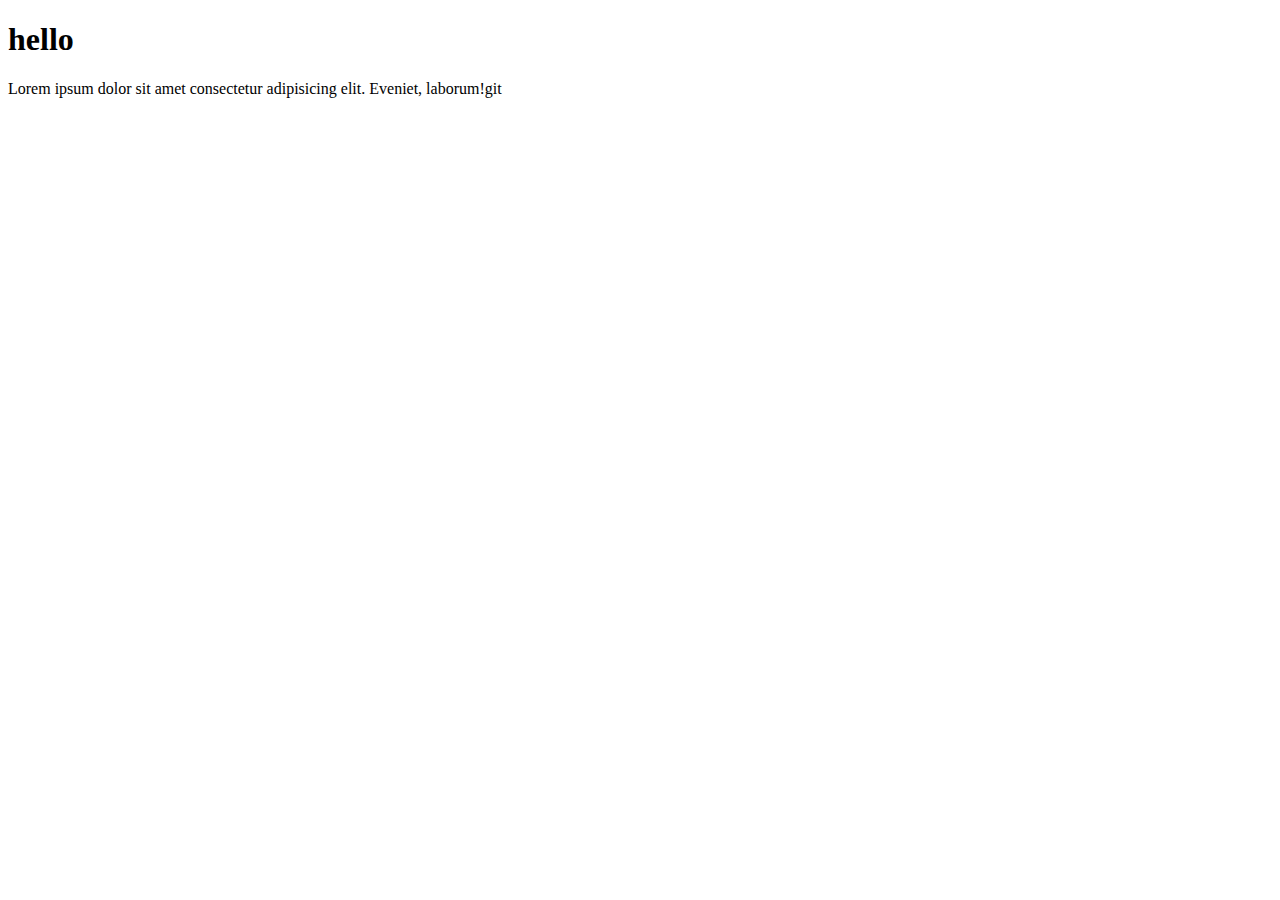
<file: folder/index.html>
<!DOCTYPE html>
<html lang="en">
<head>
    <meta charset="UTF-8">
    <meta name="viewport" content="width=device-width, initial-scale=1.0">
    <title>Document</title>
</head>
<body>
    <h1>hello</h1>
    <p>Lorem ipsum dolor sit amet consectetur adipisicing elit. Eveniet, laborum!git</p>
</body>
</html>
</file>
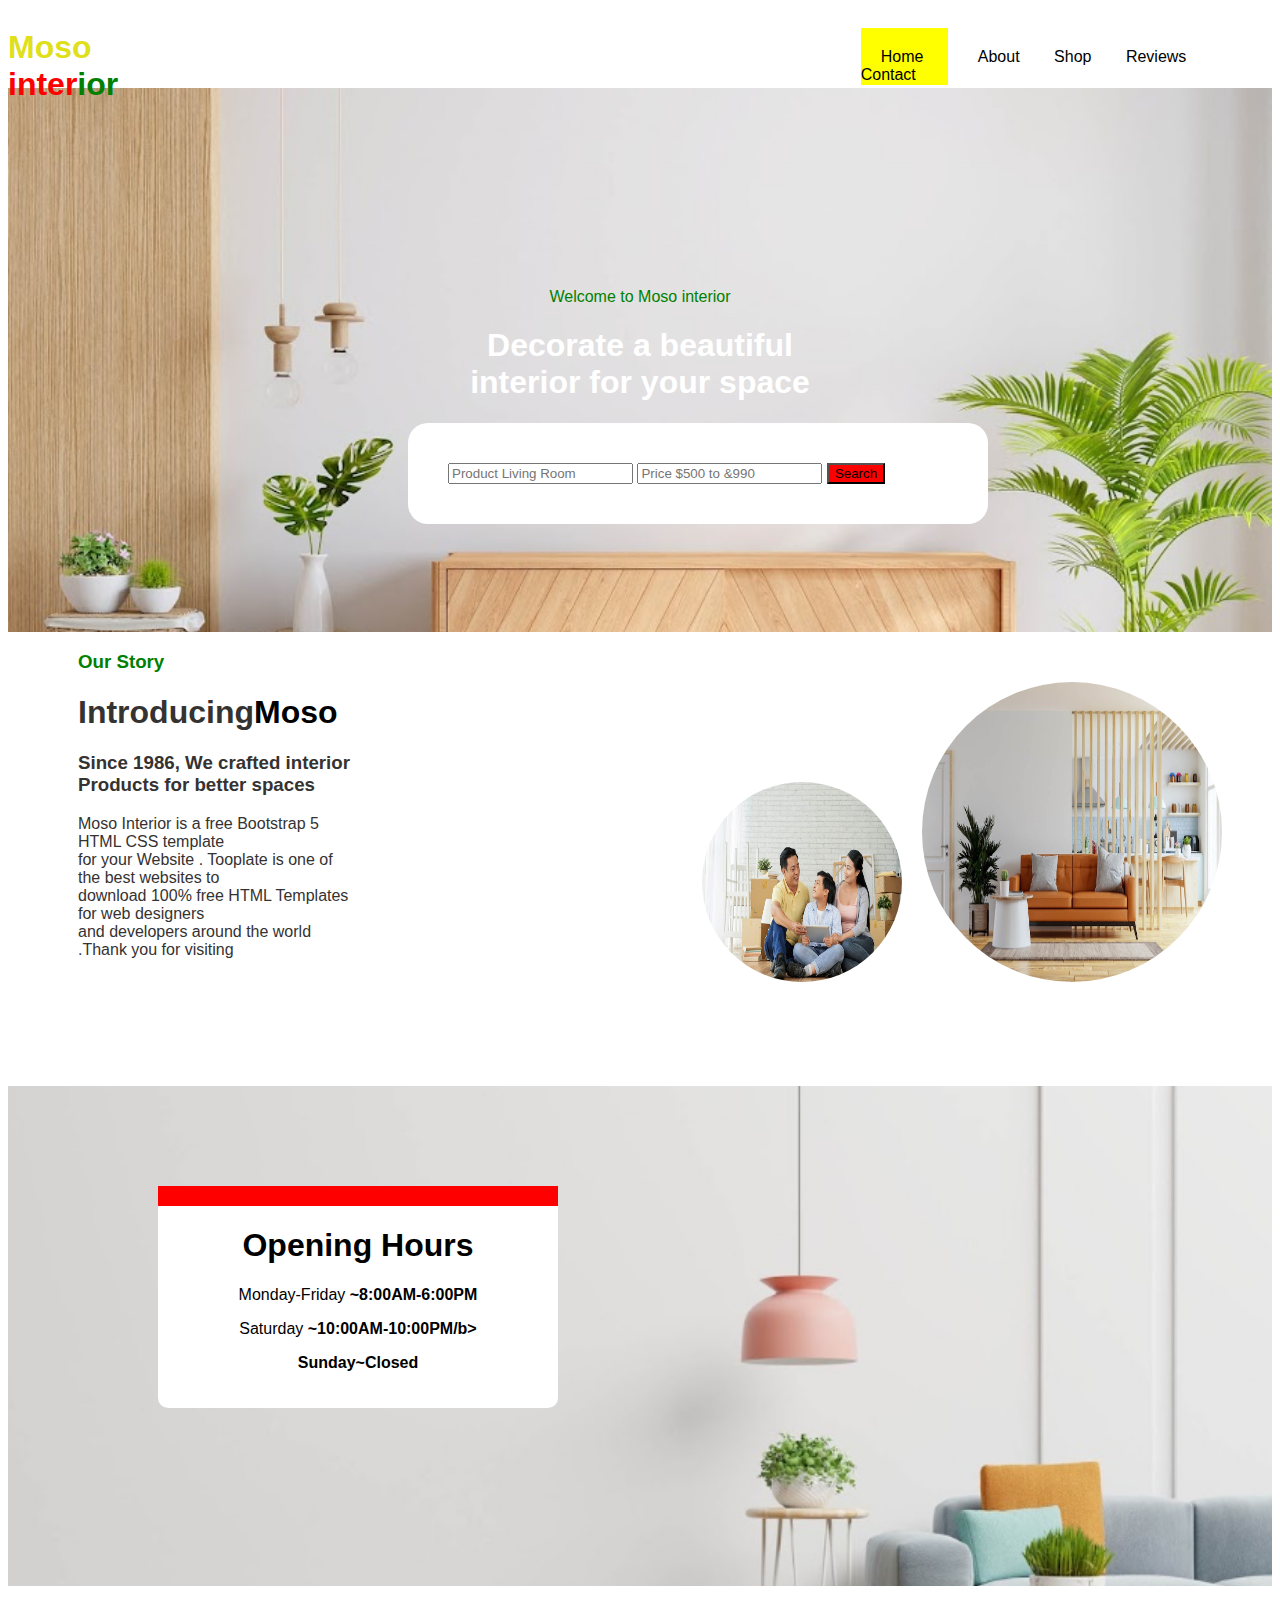
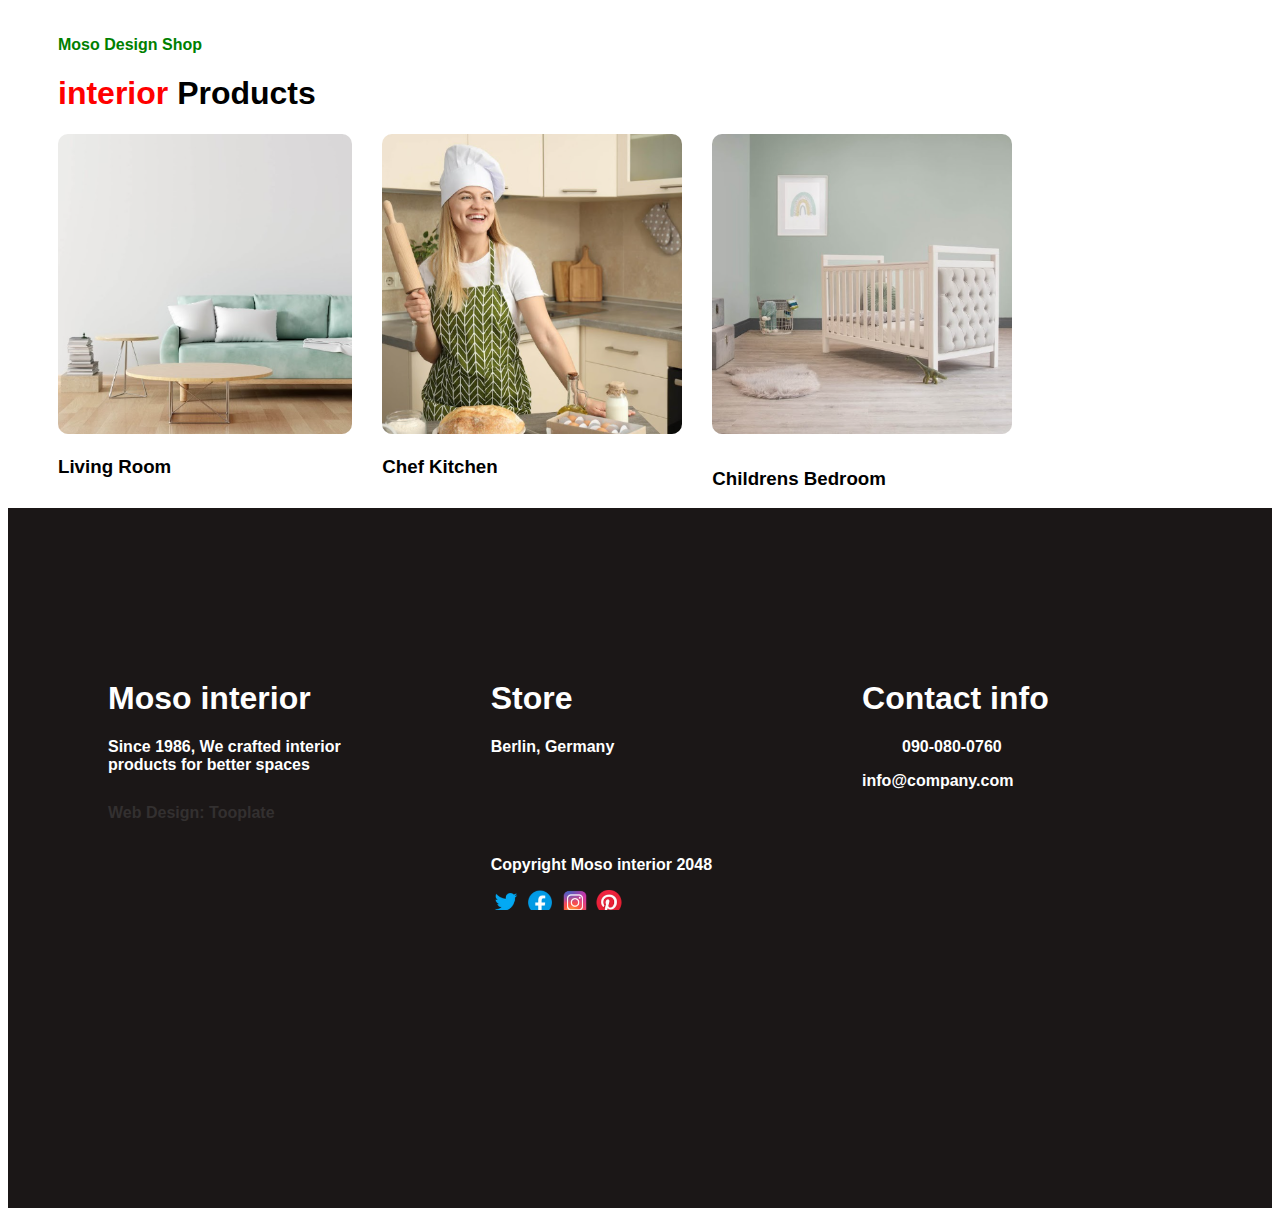
<file: Web Task/index.html>
<!DOCTYPE html>
<html lang="en">
<head>
    <meta charset="UTF-8">
    <meta name="viewport" content="width=device-width, initial-scale=1.0">
    <title>Web Task</title>
    <link rel="stylesheet" href="./style.css">
</head>
<body>
    
   <div class="roob">
    
    <div class="navbar">
        <div class="aa">
            <h1><span style="color: rgb(223, 223, 28);">Moso</span><span style="color: red;"> inter</span><span style="color: green;">ior</span></h1>
        </div>
        <div class="tag">
            
            <a href="#home" class="ee">Home </a>
            <a href="#about">About</a>
            <a href="#shop">Shop</a>
            <a href="#reviews">Reviews</a>
            <a href="#contact"> Contact</a>
            
        </div>
    </div>
    <div class="ro"> 
        <p style="color: green;">Welcome to Moso interior</p>
        <h1 style="color: white;">Decorate a beautiful <br> interior for your space</h1>
    </div>
    <div class="ob">
        <input type="text" name="text" id="text" placeholder="Product Living Room">
        <input type="number" name="no" id="no" placeholder="Price $500 to &990">
        <input type="button" value="Search" style="background-color: red;">
    </div>
    <br>
    <br>
    <br>
    <br>
    <br>
    <br>
    
</div >
<div class="zoo">
    <div class="aroob">
  <h3 style="color: green;">Our Story</h3>
  <h1> <span style="color:rgb(53, 50, 50);">Introducing</span><span style="color: black;">Moso</span> </h1>
  <h3 style="color:rgb(53, 50, 50); ">Since 1986, We crafted interior <br> Products for better spaces </h3>
  <p style="color: rgb(53, 50, 50);"> Moso Interior is a free Bootstrap 5 HTML CSS template <br>for your Website . Tooplate is one of the best websites to <br>download 100% free HTML Templates for web designers <br>and developers around the world .Thank you for visiting</p>
</div>
  <div class="ali">
    <img src="./sharing-design-ideas-with-family(1).jpg" alt="">
  </div>
  <div class="hurara">
    <img src="./living-room-interior-wall-mockup-warm-tones-with-leather-sofa-which-is-kitchen-3d-rendering(1).jpg" alt="">

  </div>
</div>
<div class="sf">
    
    <div class="fa" style="text-align: center;">
        <div class="ma"> 
        </div>
        
        <h1>Opening Hours</h1>
       <p> Monday-Friday <b>~8:00AM-6:00PM</b></p>
       <p>Saturday <b>~10:00AM-10:00PM/b></p>
        <p>Sunday~Closed</p>
    
        
    </div>
</div>
<div class="big">
    <p style="color: green;">Moso Design Shop</p>
    <h1><span style="color: red;">interior </span> Products</h1>
</div>
<div class="first">
    <div class="sana">
    <div class="se">
        <img src="./sofa.PNG" alt="loading">
    </div>
    <h3 class="es">Living Room</h3></div>
    
    <div class="ana">
    <div class="dd">
        <img src="./cook.PNG" alt="loading">
    </div>
    <div class="gg"><h3>Chef Kitchen</h3></div>
    </div> 
    <div class="hira">
    <div class="kk">
        <img src="./jula.PNG" alt="loading">
    </div>
    <div class="ll"><h3>Childrens Bedroom</h3></div>
    </div>
</div>
<div class="uff">

    <div class="qu">
        <h1>Moso interior</h1>
        <p>Since 1986, We crafted interior <br>products for better spaces</p>
        <p style="color: rgb(51, 48, 48);" class="ll">Web Design: Tooplate</p>
    </div>
    <div class="ess">
        <h1>Store</h1>
        <p>Berlin, Germany</p>
        <p class="oo">Copyright Moso interior 2048</p>
        <div class="sid">
            <img src="./icons8-twitter-48.png" alt="loading">
            <img src="./icons8-facebook-48.png" alt="loading">
            <img src="./icons8-instagram-48.png" alt="loading">
            <img src="./icons8-pinterest-48.png" alt="loading">
        </div>
        </div>
        <div class="ru">
            <h1>Contact info</h1>
           <p class="mm">090-080-0760</p> 
           <p>info@company.com</p>
        </div>
        
    </div>        
    
  



</body>
</html>
</file>
<file: Web Task/style.css>
*{
    font-family: Arial, Helvetica, sans-serif;
}
.roob{
    background-image: url(./wood-sideboard-living-room-interior-with-copy-space\(1\).jpg);
    margin: 0px;
    background-repeat: no-repeat;
    background-size: cover;
    
   
    
   
}
.navbar{
    background-color:white;
   display:flex;
   max-height: 80px;
   
   
   
   
  
   
}
.tag{
   
  
    
   margin-left: 600px;
   padding: 40px;

   
   
   
}
.aa{
    text-align: left;
}
a{
    margin-left: 30px;
    text-decoration: none;
    color: black;
}
.ee{
    background-color: yellow;
    padding: 20px;
   
    
}
.ro{
    margin-top: 200px;
    text-align:center;
 
    
}
.ob{
    
    background-color: white;
    padding: 40px;
    border-radius:20px ;
    max-width: 500px;
    margin-left: 400px;
    

    
}

.aroob{
    width: 400px;
    margin-left: 70px;
}
.ali img{
    height: 200px;
    width: 200px;
    background-size:cover;
    background-repeat: no-repeat;
    border-radius: 200px;
    margin-left: 350px;
   margin-top: 150px;
   margin-right: 20px;

}
.hurara img{
    /* background-image: url(./living-room-interior-wall-mockup-warm-tones-with-leather-sofa-which-is-kitchen-3d-rendering\(1\).jpg); */
    height: 300px;
    width: 300px;
    background-size:cover;
    background-repeat: no-repeat;
    border-radius: 300px;
    margin-top: 50px;
    margin-right: 50px;
   

}
.zoo{
    display: flex;
}
.sf{
    background-image: url(./green.PNG);
    height: 450px;
   margin-top: 100px;
   padding-top: 50px;
   background-repeat: no-repeat;
   background-size: cover;
   

    
}
.fa{
    margin-top: 50px;
    background-color: white;
    width: 400px;
    margin-left: 150px;
    border-radius: 10px;
    padding-bottom: 20px;

    
    
}
.ma{
   height: 20px;
    background-color: red;
    
}
.big{
    margin-top: 50px;
    margin-left: 50px;
}



.first{
    display:flex;
    
   
}
.sana{
    margin-right: 30px;
}
.ana{
    margin-right: 30px;
}
.se img{
    height: 300px;
    max-width: 300px;
    border-radius: 10px;
    
}
.dd img{
    height: 300px;
    max-width: 300px;
    border-radius: 10px;
}
.kk img{
    height: 300px;
    max-width: 300px;
    border-radius: 10px;
}
.sana{
    margin-left: 50px;
    
}
.sid img{
    max-width: 30px;
   
}
.uff{
    display: flex;
    background-color: rgb(27, 23, 23);
    height: 700px;
    color: white;
    
}
.qu{
    margin-top: 150px;
    margin-left: 100px;
}
.ess{
    margin-top: 150px;
    margin-left: 150px;
}
.ru{
    margin-top: 150px;
    margin-left: 150px;
}
.oo{
    margin-top: 100px;
}
.ll{
    margin-top: 30px;
}
.mm{
    margin-left: 40px;
}
</file>
